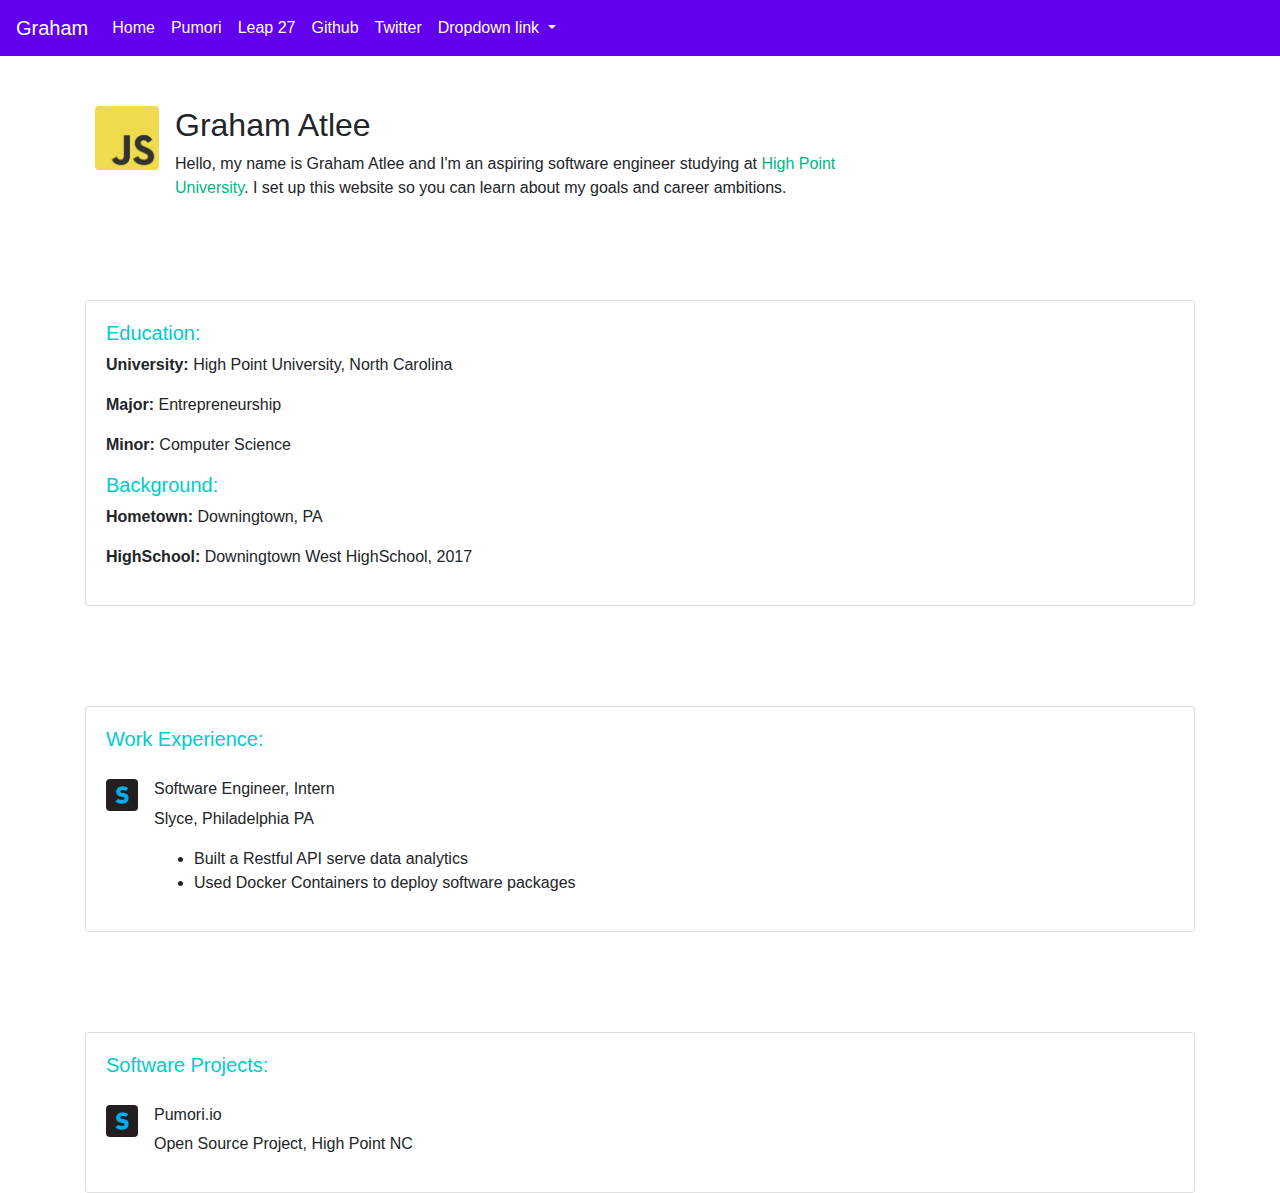
<file: index.html>
<!DOCTYPE html>
<html lang="en" dir="ltr">
  <head>
    <meta charset="utf-8">

    <!-- Supports responsive mobile -->
    <meta name="viewport" content="width=device-width, initial-scale=1">

    <title></title>

    <!-- Link to external css library -->
    <link rel="stylesheet" href="https://stackpath.bootstrapcdn.com/bootstrap/4.4.1/css/bootstrap.min.css" integrity="sha384-Vkoo8x4CGsO3+Hhxv8T/Q5PaXtkKtu6ug5TOeNV6gBiFeWPGFN9MuhOf23Q9Ifjh" crossorigin="anonymous">

    <!-- Link to custom css -->
    <link rel="stylesheet" href="resources/css/index.css">

  <body>

    <!-- Main navigation bar -->
    <nav id="main-nav-bar" class="navbar navbar-expand-lg">
      <a class="navbar-brand" href="#">Graham</a>
      <button class="navbar-toggler" type="button" data-toggle="collapse" data-target="#navbarNavDropdown" aria-controls="navbarNavDropdown" aria-expanded="false" aria-label="Toggle navigation">
        <span class="navbar-toggler-icon"></span>
      </button>
      <div class="collapse navbar-collapse" id="navbarNavDropdown">
        <ul class="navbar-nav">
          <li class="nav-item active">
            <a class="nav-link" href="#">Home <span class="sr-only">(current)</span></a>
          </li>
          <li class="nav-item">
            <a class="nav-link" href="#">Pumori</a>
          </li>
          <li class="nav-item">
            <a class="nav-link" href="#">Leap 27</a>
          </li>
          <li class="nav-item">
            <a class="nav-link" href="#">Github</a>
          </li>
          <li class="nav-item">
            <a class="nav-link" href="#">Twitter</a>
          </li>
          <li class="nav-item dropdown">
            <a class="nav-link dropdown-toggle" href="#" id="navbarDropdownMenuLink" role="button" data-toggle="dropdown" aria-haspopup="true" aria-expanded="false">
              Dropdown link
            </a>
            <div class="dropdown-menu" aria-labelledby="navbarDropdownMenuLink">
              <a class="dropdown-item" href="#">Action</a>
              <a class="dropdown-item" href="#">Another action</a>
              <a class="dropdown-item" href="#">Something else here</a>
            </div>
          </li>
        </ul>
      </div>
    </nav>
    <!-- End of navigation bar  -->

    <div class="container ">

      <!-- Media Intro Card -->
       <div id="media-intro" class="media">
         <img src="images/JavaScript-logo.png" class="rounded mr-3" alt="..." width="64" height="64">
         <div class="media-body">
           <h2 class="mt-0">Graham Atlee</h2>
           Hello, my name is Graham Atlee and I'm an aspiring software engineer studying
           at <a href="http://www.highpoint.edu/">High Point University</a>. I set up this
           website so you can learn about my goals and career ambitions.
         </div>
       </div>
       <!-- End of Media Card -->


       <!-- General Info -->
       <div id="general-info" class="card">
        <div class="card-body">
          <!-- Education info  -->
          <h5>Education:</h5>
          <p><strong>University: </strong>High Point University, North Carolina</p>
          <p><strong>Major: </strong>Entrepreneurship</p>
          <p><strong>Minor: </strong>Computer Science</p>

          <!-- General info -->
          <h5>Background:</h5>
          <p><strong>Hometown: </strong>Downingtown, PA</p>
          <p><strong>HighSchool: </strong> Downingtown West HighSchool, 2017</p>

        </div>
      </div>
      <!-- End of General Info -->

      <div id="general-info" class="card">
       <div class="card-body">
         <!-- Work Resume  -->
         <h5>Work Experience:</h5>
         <div id="slyce-work"class="media">
          <img src="images/slyce.jpeg" class="rounded mr-3" alt="..." height="32" width="32">
            <div class="media-body">
              <h6 class="mt-0">Software Engineer, Intern</h6>
              <p>Slyce, Philadelphia PA</p>
              <ul>
                <li>Built a Restful API serve data analytics</li>
                <li>Used Docker Containers to deploy software packages</li>
              </ul>
            </div>
          </div>

       </div>
     </div>

     <div id="general-info" class="card">
      <div class="card-body">
        <!-- Software stuff  -->
        <h5>Software Projects:</h5>
        <div id="slyce-work"class="media">
         <img src="images/slyce.jpeg" class="rounded mr-3" alt="..." height="32" width="32">
           <div class="media-body">
             <h6 class="mt-0">Pumori.io</h6>
             <p>Open Source Project, High Point NC</p>
           </div>
         </div>

      </div>
    </div>





      <!-- End of container -->
      </div>



      <!-- <div class="footer">
        <p>&copy; Graham Atlee 2020</p>
      </div> -->




    <!-- Bootstrap js files -->
    <script src="https://code.jquery.com/jquery-3.4.1.slim.min.js" integrity="sha384-J6qa4849blE2+poT4WnyKhv5vZF5SrPo0iEjwBvKU7imGFAV0wwj1yYfoRSJoZ+n" crossorigin="anonymous"></script>
    <script src="https://cdn.jsdelivr.net/npm/popper.js@1.16.0/dist/umd/popper.min.js" integrity="sha384-Q6E9RHvbIyZFJoft+2mJbHaEWldlvI9IOYy5n3zV9zzTtmI3UksdQRVvoxMfooAo" crossorigin="anonymous"></script>
    <script src="https://stackpath.bootstrapcdn.com/bootstrap/4.4.1/js/bootstrap.min.js" integrity="sha384-wfSDF2E50Y2D1uUdj0O3uMBJnjuUD4Ih7YwaYd1iqfktj0Uod8GCExl3Og8ifwB6" crossorigin="anonymous"></script>

  </body>
</html>
</file>
<file: resources/css/index.css>
#media-intro{
  padding-top: 50px;
  padding-left: 10px;
  padding-right: 20px;
  max-width: 830px;
  text-align: left;
}

/* body{
  background-color: #FFDE03;
} */

a{
  color: #00b686
}

#general-info{
  margin-top: 100px;
}

#general-info h5{
  color: #00cbcc;
}

#slyce-work{
  padding-top: 20px;
}

#main-nav-bar{
  background-color: #6200EE;
}

#main-nav-bar a{
  color: white;
}

/* .footer {
  position: fixed;
  left: 0;
  bottom: 0;
  width: 100%;
  background-color: red;
  color: white;
  text-align: center;
} */
</file>
